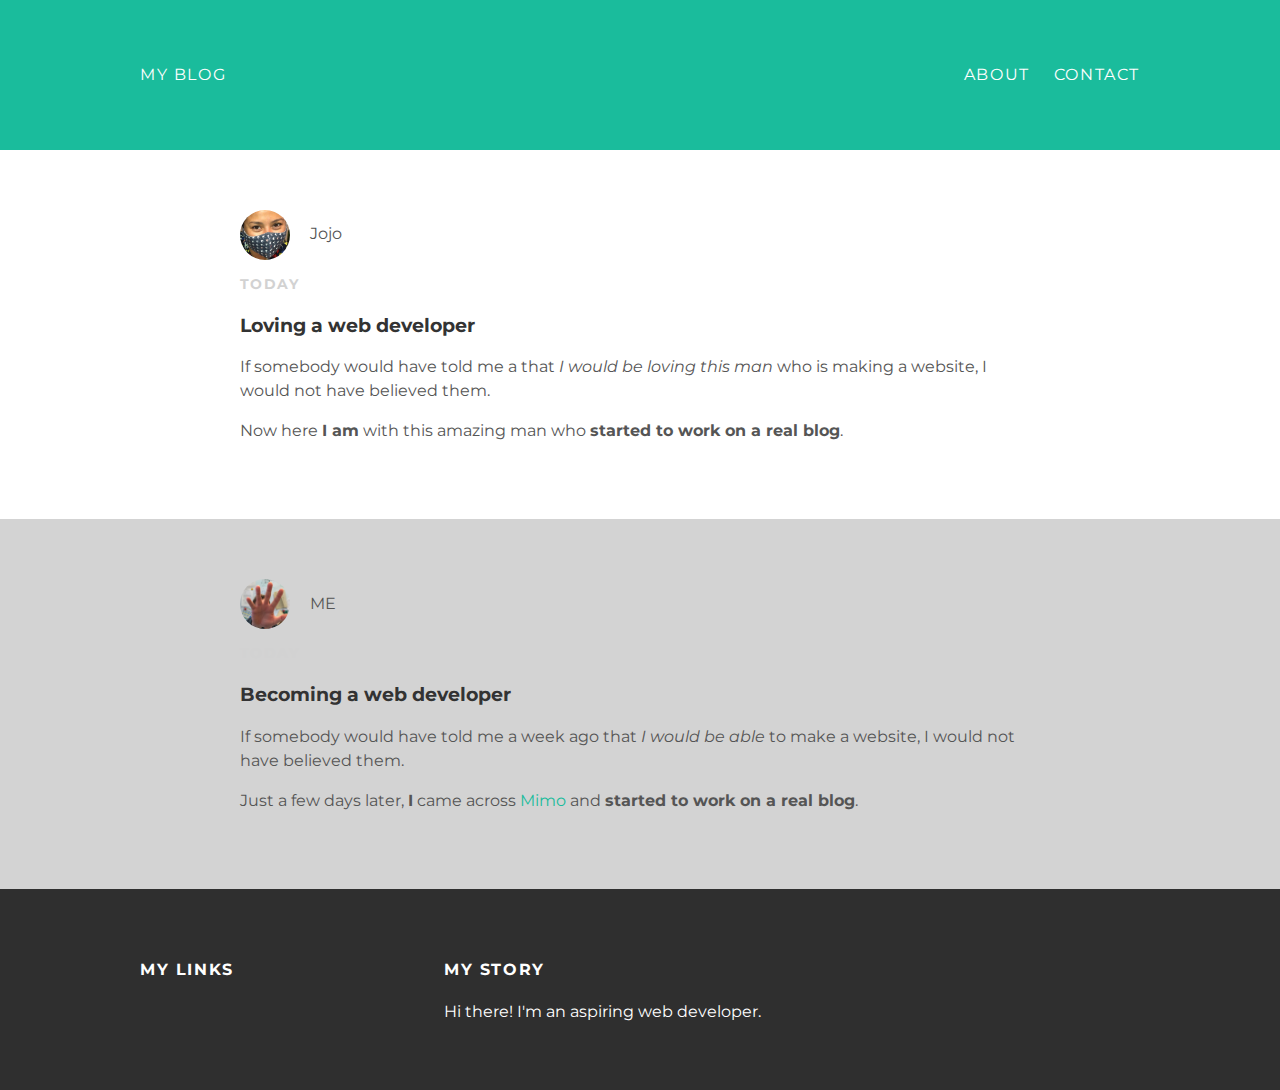
<file: index.html>
<!DOCTYPE html>
<html lang="en">
<head>
<meta charset="utf-8" />
<title>my blog</title>
<link rel="stylesheet" type="text/css" href="styles.css">
</head>
<body>
<div id="header">
   <div class="container">
      <a id="header-title" href="index.html">My Blog</a>
      <ul id="header-nav">
         <li><a href="about.html">About</a></li>
         <li><a href="mailto:mail@test.de">Contact</a></li>
      </ul>
   </div>
</div>
<div id="content">
   <div class="post-container">
      <div class="post">
         <div class="post-author">
            <img src="Jojo.png">
            <span>Jojo</span>
         </div> <!-- post-author -->
         <p class="post-date">Today</p>
         <h3 class="post-title">Loving a web developer</h3>
         <div class="post-content">
            <p>If somebody would have told me a that <em>I would be loving this man</em> who is making a website, I would not have believed them.</p>
            <p>Now here <strong>I am</strong> with this amazing man who <strong>started to work on a real blog</strong>.</p>
         </div> <!-- post-content -->
      </div> <!-- post -->
   </div> <!-- post-container -->
   <div class="post-container">
      <div class="post">
         <div class="post-author">
            <img src="ME.png">
            <span>ME</span>
         </div> <!-- post-author -->
         <p class="post-date">Today</p>
         <h3 class="post-title">Becoming a web developer</h3>
         <div class="post-content">
            <p>If somebody would have told me a week ago that <em>I would be able</em> to make a website, I would not have believed them.</p>
            <p>Just a few days later, <strong>I</strong> came across <a href="https://getmimo.com">Mimo</a> and <strong>started to work on a real blog</strong>.</p>
         </div> <!-- post-content -->
      </div> <!-- post -->
   </div> <!-- post-container -->
</div> <!-- content -->
<div id="footer">
   <div class="container">
      <div class="column">
         <h4>My Links</h4>
         <p>
         </p>
      </div>
      <div class="column">
         <h4>My Story</h4>
         <p>Hi there! I'm an aspiring web developer.</p>
      </div>
   </div>
</div>
</body>
</html>
</file>
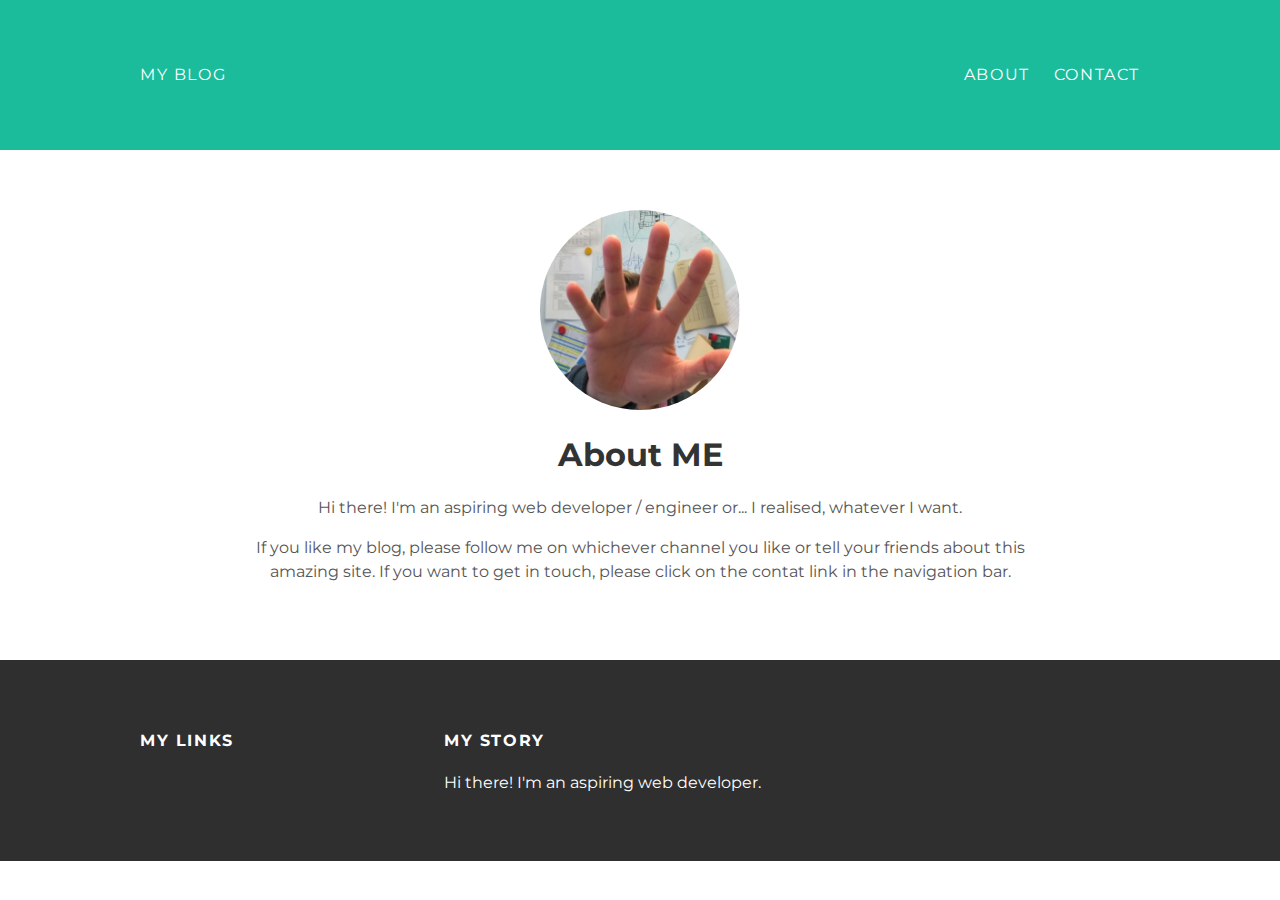
<file: about.html>
<!DOCTYPE html>
<html lang="en">
<head>
<meta charset="utf-8" />
<title>my blog</title>
<link rel="stylesheet" type="text/css" href="styles.css">
</head>
<body>
<div id="header">
   <div class="container">
      <a id="header-title" href="index.html">My Blog</a>
      <ul id="header-nav">
         <li><a href="about.html">About</a></li>
         <li><a href="mailto:mail@test.de">Contact</a></li>
      </ul>
   </div>
</div>
<div id="content">
   <div class="container">
      <div class="about">
         <div class="about-author">
            <img src="ME.png">
         </div>
         <h1 class="about-title">About ME</h1>
         <div class="about-content">
            <p>Hi there! I'm an aspiring web developer / engineer or... I realised, whatever I want.</p>
            <p>If you like my blog, please follow me on whichever channel you like or tell your friends about this amazing site. If you want to get in touch, please click on the contat link in the navigation bar.</p>
         </div> <!-- about-content -->
      </div> <!-- about -->
   </div> <!-- container -->
</div> <!-- content -->
<div id="footer">
   <div class="container">
      <div class="column">
         <h4>My Links</h4>
         <p>
         </p>
      </div>
      <div class="column">
         <h4>My Story</h4>
         <p>Hi there! I'm an aspiring web developer.</p>
      </div>
   </div>
</div>
</body>

</html>
</file>
<file: styles.css>
@import url(http://fonts.googleapis.com/css?family=Montserrat:400,700);

body {
	color: #555;
	margin: 0;
	
	font-family: 'Montserrat', sans-serif;
}

a {
	color: #1abc9c;
	text-decoration: none;
}

a:hover {
	color: #F6A623;
}

h1, h2, h3, h4 {
	color: #333;
}

p {
	line-height: 1.5;
}

.about {
	text-align: center;
}

.container {
	max-width: 1000px;
	margin: 0 auto;
}

.column {
	min-width: 300px;
	display: inline-block;
	vertical-align: top;
}

#header {
	//display: block;
	background-color: #1abc9c;
	height: 150px;
	line-height: 150px;
}

#header a {
	color: white;
	text-decoration: none;
	
	text-transform: uppercase;
	letter-spacing: 0.1em;
}

#header a:hover {
	color: #222;
}

#header-title {
	display: block;
	float: left;
}

#header-nav {
	display: block;
	float: right;
	margin-top: 0;
}

#header-nav li {
	display: inline;
	padding-left: 20px;
}

.post, .about {
	max-width: 800px;
	margin: 0 auto;
	padding: 60px 0;
}

.post-container:nth-child(2n+0) {
//	max-width: 1000px;
//	margin: 0 auto;
	background-color: lightGrey;
}

.about-author img {
	width: 200px;
	height: 200px;
	border-radius: 50%;
}

.post-author img {
	width: 50px;
	height: 50px;
	vertical-align: middle;
	border-radius: 50%;

}

.post-author span {
	margin-left: 16px;
}

.post-date {
	color: #D2D2D2;
	
	font-size: 14px;
	font-weight: bold;
	
	text-transform: uppercase;
	letter-spacing: 0.1em;
}

#footer {
	background-color: #2f2f2f;
	padding: 50px 0;
}

#footer h4 {
	color: white;
	text-transform: uppercase;
	letter-spacing: 0.1em;
}

#footer p {
	color: white;
}
</file>
